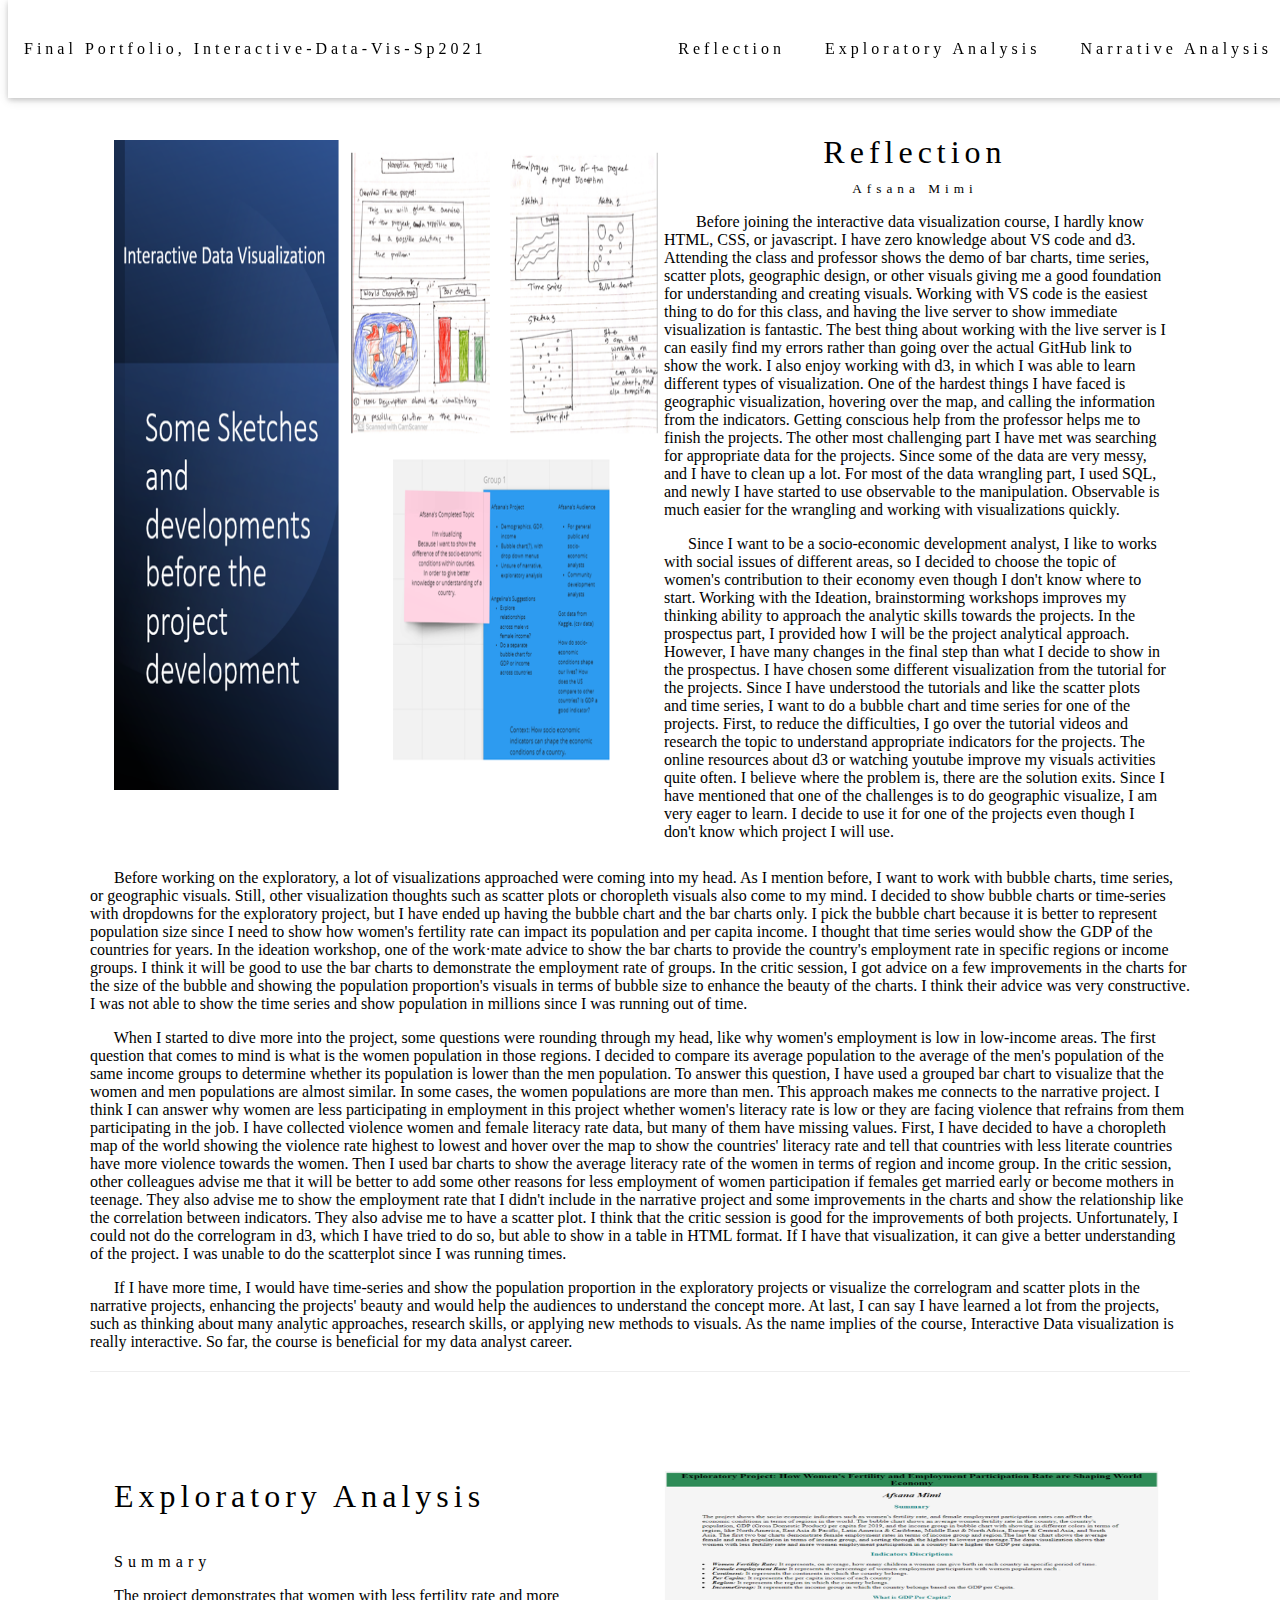
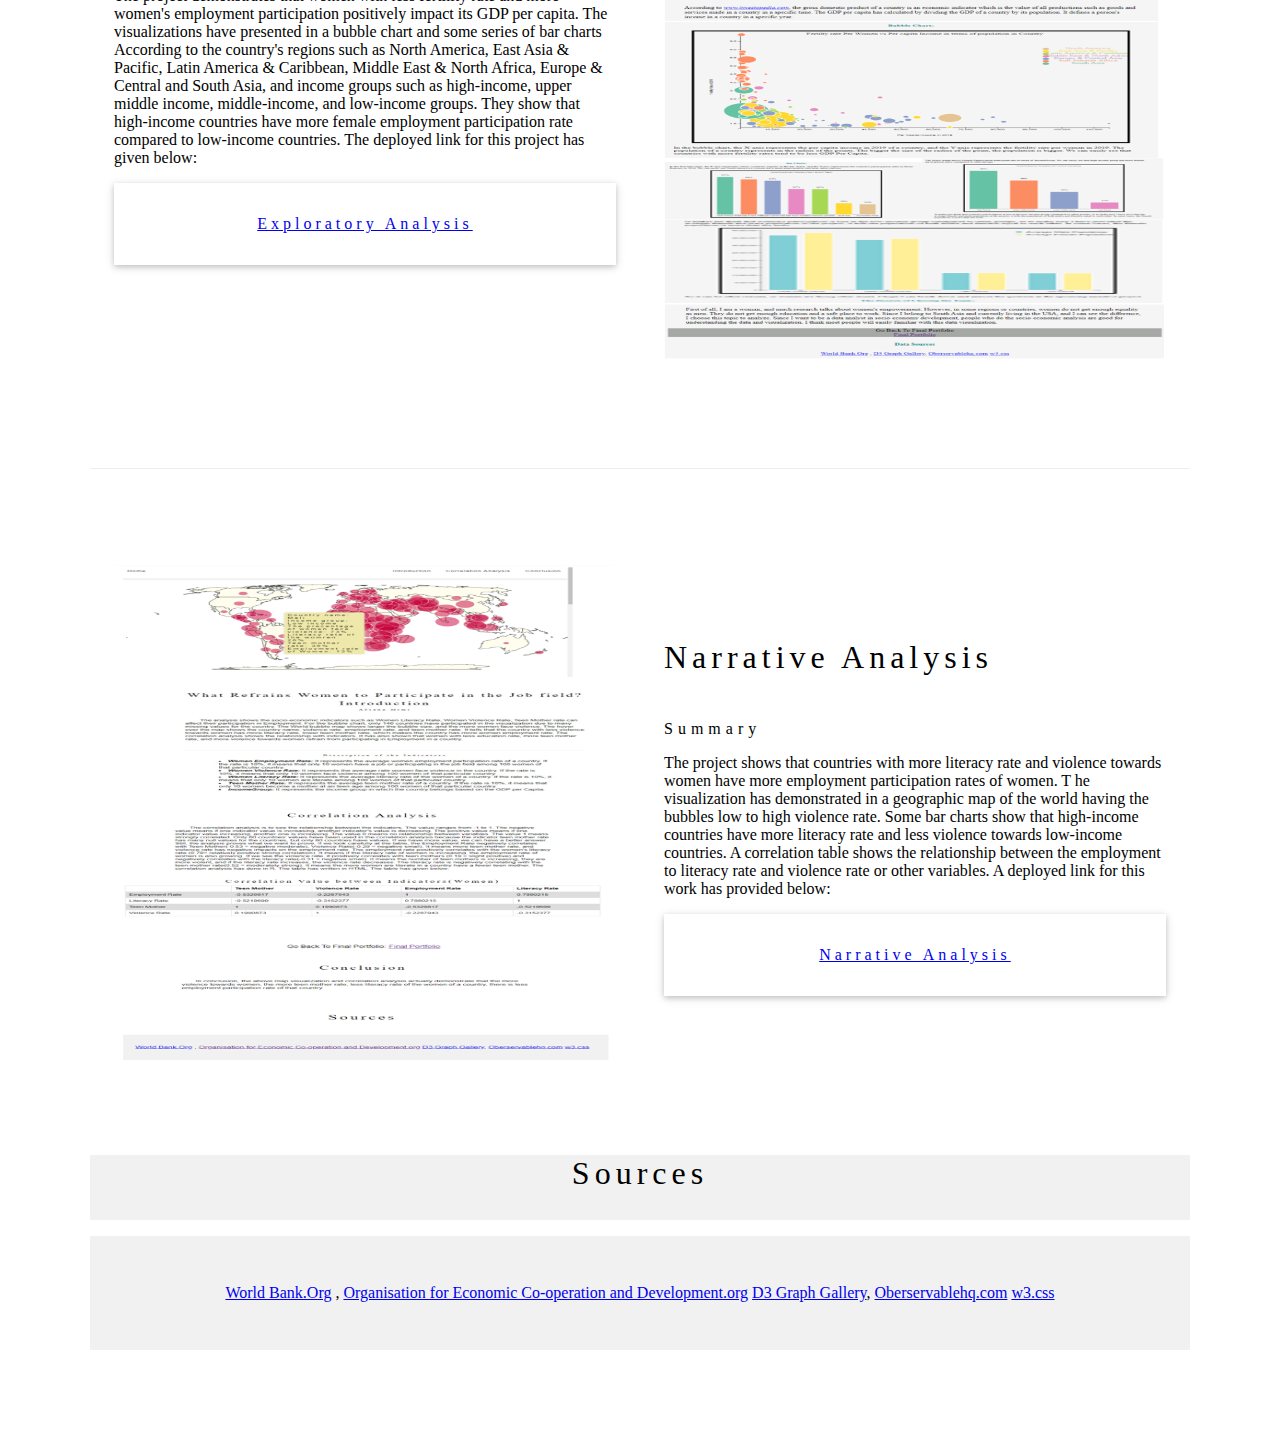
<file: Final_Portfolio/index.html>
<!DOCTYPE html>
<html>
<title>Final Project</title>
<meta charset="UTF-8">
<meta name="viewport" content="width=device-width, initial-scale=1">
<link rel="stylesheet" href="./style.css">
<style>
    body {
        font-family: "Times New Roman", Georgia, Serif;
        size: 50px;
    }

    h1,
    h2,
    h3,
    h4,
    h5,
    h6 {
        font-family: "Playfair Display";
        letter-spacing: 5px;
    }
</style>

<body>

    <!-- Navbar (sit on top) -->
    <div class="viz-top">
        <div class="viz-bar viz-white padding-2 viz-card" style="letter-spacing:4px;">
            <a href="#home" class="viz-bar-item viz-button"> Final Portfolio, Interactive-Data-Vis-Sp2021 </a>
            <!-- Right-sided navbar links. Hide them on small screens -->
            <div class="viz-right viz-hide-small">
                <a href="#final" class="viz-bar-item viz-button">Reflection</a>
                <a href="#exploratory" class="viz-bar-item viz-button">Exploratory Analysis</a>
                <a href="#narrative" class="viz-bar-item viz-button">Narrative Analysis</a>
            </div>
        </div>
    </div>

    <!--Header-->
    <header class="viz-display-container viz-content viz-wide" style="max-width:1600px;min-width:500px" id="home">
        <!-- <img class="viz-image" src="/vizimages/hamburger.jpg" alt="Final" width="1600" height="800"> -->
        <div class="viz-display-bottomleft padding-large viz-opacity">
        </div>
    </header>

    <!-- Page content -->
    <div class="viz-content" style="max-width:1100px">

        <!-- final Section -->
        <div class="viz-row padding-4" id="final">

            <p></p> 
            <p></p>
           <p>    <p> <p> <p>

            <p>
            <div class="viz-col m6 padding-large viz-hide-small">
                <p>

                    <p>
                <img src="./image/Final_Image_AM.PNG" class="viz-round viz-image viz-opacity-min" alt="Final"
                    width="550" height="650">
                </p>
                </p>
            </div>
        </p>
    </p>   </p> </p>

            <div class="viz-col m6 padding-large">
                <h1 class="viz-center">Reflection</h1>
                <h5 class="viz-center">Afsana Mimi</h5>
                <p class="viz-large"> 
                    &nbsp &nbsp &nbsp &nbsp  Before joining the interactive data visualization course, I hardly know HTML, CSS, or javascript. I have zero knowledge about VS code and d3. Attending the class and professor shows the demo of bar charts, time series, scatter plots,  geographic design, or other visuals giving me a good foundation for understanding and creating visuals. Working with VS code is the easiest thing to do for this class, and having the live server to show immediate visualization is fantastic. The best thing about working with the live server is I can easily find my errors rather than going over the actual GitHub link to show the work. I also enjoy working with d3, in which I was able to learn different types of visualization. One of the hardest things I have faced is geographic visualization, hovering over the map, and calling the information from the indicators. Getting conscious help from the professor helps me to finish the projects. The other most challenging part I have met was searching for appropriate data for the projects. Since some of the data are very messy, and I have to clean up a lot. For most of the data wrangling part, I used SQL, and newly I have started to use observable to the manipulation. Observable is much easier for the wrangling and working with visualizations quickly.  

                    <p> &nbsp &nbsp &nbsp Since I want to be a socio-economic development analyst, I like to works with social issues of different areas, so I decided to choose the topic of women's contribution to their economy even though I don't know where to start. 
                        Working with the Ideation, brainstorming workshops improves my thinking ability to approach the analytic skills towards the projects. In the prospectus part, I provided how I will be the project analytical approach. 
                        However, I have many changes in the final step than what I decide to show in the prospectus. I have chosen some different visualization from the tutorial for the projects. Since I have understood the tutorials and like the scatter plots  
                        
            and time series, I want to do a bubble chart and time series for one of the projects. First, to reduce the difficulties, I go over the tutorial videos and research the topic to understand appropriate indicators for the projects. The online resources about d3 or watching youtube improve my visuals activities quite often.
            I believe where the problem is, there are the solution exits. 
           Since I have mentioned that one of the challenges is to do geographic visualize,
           
           I am very eager to learn. I decide to use it for one of the projects even though I don't know which project I will use.
                        </p>
            </div>
            <p> &nbsp &nbsp &nbsp Before working on the exploratory, a lot of visualizations approached were coming into my head. As I mention before, I want to work with bubble charts, time series, or geographic visuals. Still, 
                other visualization thoughts such as scatter plots or choropleth visuals also come to my mind. I decided to show bubble charts or time-series with dropdowns for the exploratory project, but I have ended up having the bubble chart and the bar charts only. I pick the bubble chart because it is better to represent population size since I need to show how women's fertility rate can impact its population and per capita income. I thought that time series would show the GDP of the countries for years. In the ideation workshop, one of the work·mate advice to show the bar charts to provide the country's employment rate in specific regions or income groups. I think it will be good to use the bar charts to demonstrate the employment rate of groups. 
                In the critic session, I got advice on a few improvements in the charts for the size of the bubble and showing the population proportion's visuals in terms of bubble size to enhance the beauty of the charts. 
                I think their advice was very constructive. I was not able to show the time series and show population in millions since I was running out of time.
            </p>
                    
              <p> &nbsp &nbsp &nbsp When I started to dive more into the project, some questions were rounding through my head, like why women's employment is low in low-income areas. The first question that comes to mind is what is the women population in those regions. I decided to compare its average population to the average of the men's population of the same income groups to determine whether its population is lower than the men population. To answer this question, I have used a grouped bar chart to visualize that the women and men populations are almost similar. In some cases, the women populations are more than men. This approach makes me connects to the narrative project. I think I can answer why women are less participating in employment in this project whether women's literacy rate is low or they are facing violence that refrains from them participating in the job. I have collected violence women and female literacy rate data, but many of them have missing values. First, I have decided to have a choropleth map of the world showing the violence rate highest to lowest and hover over the map to show the countries' literacy rate and tell that countries with less literate countries have more violence towards the women. Then I used bar charts to show the average literacy rate of the women in terms of region and income group. In the critic session, other colleagues advise me that it will be better to add some other reasons for less employment of women participation if females get married early or become mothers in teenage. They also advise me to show the employment rate that I didn't include in the narrative project and some improvements in the charts and show the relationship like the correlation between indicators. They also advise me to have a scatter plot. I think that the critic session is good for the improvements of both projects. Unfortunately, I could not do the correlogram in d3, which I have tried to do so, but able to show in a table in HTML format. If I have that visualization, it can give a better understanding of the project. I was unable to do the scatterplot since I was running times.</p>
                   <p> &nbsp &nbsp &nbsp If I have more time, I would have time-series and show the population proportion in the exploratory projects or visualize the correlogram and scatter plots in the narrative projects, enhancing the projects' beauty and would help the audiences to understand the concept more. At last, I can say I have learned a lot from the projects, such as thinking about many analytic approaches, research skills, or applying new methods to visuals. As the name implies of the course, Interactive Data visualization is really interactive. So far, the course is beneficial for my data analyst career.</p>
                   

        <hr>

        <!-- exploratory Section -->
        <div class="viz-row padding-4" id="exploratory">
            
            <div class="viz-col l6 padding-large">
                
                <h1> Exploratory Analysis</h1><br>

                <h4>Summary</h4>
                <P>The project demonstrates that women with less fertility rate and more women's employment participation positively impact its GDP per capita. 
                    The visualizations have presented in a bubble chart and some series of bar charts According to the country's regions such as North America,
                     East Asia & Pacific, Latin America & Caribbean, Middle East & North Africa, Europe & Central and South Asia, and income groups such as high-income, 
                     upper middle income, middle-income, and low-income groups. 
                    They show that high-income countries have more female employment participation rate compared to low-income countries.
                    The deployed link for this project has given below:</P>
                <!-- <h4>Education</h4>
                <p class="text-grey">discription</p><br>

                <h4>Employment</h4>
                <p class="text-grey"> disciption</p><br> -->
<div class="viz-bar viz-white padding-2 viz-card viz-center" style="letter-spacing:4px;">
              <a href="https://afsana25.github.io/Interactive-Data-Vis-Sp2021/Project1_Exploratory_Analysis/index.html" title="Exploratory Analysis" target="_blank"
            class="hover-text-green">Exploratory Analysis</a>
</div>
        
                
            </div>

            <div class="viz-col l6 padding-large">
                <img src="./image/Exploratory.PNG" class="viz-round viz-image viz-opacity-max" alt="exploratory"
                width="500" height="500">
            </div>
        </div>

        <hr>



        <!-- Page content -->
        <div class="viz-content" style="max-width:1100px">
        
            <!-- final Section -->
            <div class="viz-row padding-4" id="final">
                <div class="viz-col m6 padding-large viz-hide-small">
                    <img src="./image/Narrative.PNG" class="viz-round viz-image viz-opacity-max" alt="Narrative visualizations"
                        width="500" height="500">
                </div>
        
                <div class="viz-col m6 padding-large">
                    <div class="viz-container padding-4" id="narrative">
                        <h1>Narrative Analysis</h1><br>
                        <p></p>
                        <!-- <p class="text-blue-grey viz-large"><b>Summary</b></p> -->
                        <h4>Summary </h4>
                        <p>The project shows that countries with more literacy rate and violence towards women have  more employment participation rates of women. T
                            he visualization has demonstrated in a geographic map of the world having the bubbles low to high violence rate.  Some bar charts show that 
                            high-income countries have more literacy rate and less violence towards low-income countries. A correlation table shows the relationship 
                            between the employment to literacy rate and violence rate or other variables. A deployed link for this work has provided below:
                        </p>

                        <div class="viz-bar viz-white padding-2 viz-card viz-center" style="letter-spacing:4px;">
                            <a href="https://afsana25.github.io/Interactive-Data-Vis-Sp2021/Project2_Narrative_Analysis/index.html"
                                title="Narrative Analysis" target="_blank" class="hover-text-green">Narrative Analysis</a> </div>
                    
                    </div>
                    
                    </div>
                </div>
            </div>
        <!-- narrative Section -->
       

    <!-- Footer -->


    <footer class="viz-center viz-light-grey">
       <div> <h1 class="viz-center">Sources </h1><br> </div>
    </footer>

    <p>
    <footer>

        <div class=" viz-center viz-light-grey padding-2" >
            <blockquote>
         <a href="https://databank.worldbank.org/home.aspx" target="_blank" class="hover-text-green"> World
            Bank.Org</a> , 
            <a href="https://data.oecd.org/" target="_blank"  class="hover-text-green" > Organisation for Economic Co-operation and Development.org</a>
               <a href="https://www.d3-graph-gallery.com/" target="_blank" class="hover-text-green">D3 Graph Gallery</a>, 

               <a href="https://observablehq.com/@d3" target="_blank " class="hover-text-green">Oberservablehq.com</a>
        <a href="https://www.w3schools.com/w3css/default.asp" title="W3.CSS" target="_blank"
                class="hover-text-green">w3.css</a>
            </blockquote>

</div>
</footer>
</p>

</body>

</html>
</file>
<file: Final_Portfolio/style.css>
html{box-sizing:border-box}*,*:before,*:after{box-sizing:inherit}



h1,h2,h3,h4,h5,h6{font-family:"Segoe UI",Arial,sans-serif;font-weight:400;margin:10px 0}.viz-wide{letter-spacing:4px}
hr{border:0;border-top:1px solid #eee;margin:20px 0}


.viz-btn,.viz-button{border:none;display:inline-block;padding:8px 16px;vertical-align:middle;overflow:hidden;text-decoration:none;color:inherit;background-color:inherit;text-align:center;cursor:pointer;white-space:nowrap}


.viz-container:after,.viz-container:before,.viz-panel:after,.viz-panel:before,.viz-row:after,.viz-row:before,.viz-row-padding:after,.viz-row-padding:before,

 .viz-cell-row:before,.viz-cell-row:after,.viz-clear:after,.viz-clear:before,.viz-bar:before,.viz-bar:after{content:"";display:table;clear:both}
.viz-col,.viz-half,.viz-third,.viz-twothird,.viz-threequarter,.viz-quarter{float:left;width:100%}


 @media (min-width:601px){.viz-col.m1{width:8.33333%}.viz-col.m2{width:16.66666%}.viz-col.m3,.viz-quarter{width:24.99999%}.viz-col.m4,.viz-third{width:33.33333%}
.viz-col.m5{width:41.66666%}.viz-col.m6,.viz-half{width:49.99999%}.viz-col.m7{width:58.33333%}.viz-col.m8,.viz-twothird{width:66.66666%}
.viz-col.m9,.viz-threequarter{width:74.99999%}.viz-col.m10{width:83.33333%}.viz-col.m11{width:91.66666%}.viz-col.m12{width:99.99999%}}


@media (min-width:993px){.viz-col.l1{width:8.33333%}.viz-col.l2{width:16.66666%}.viz-col.l3{width:24.99999%}.viz-col.l4{width:33.33333%}
.viz-col.l5{width:41.66666%}.viz-col.l6{width:49.99999%}.viz-col.l7{width:58.33333%}.viz-col.l8{width:66.66666%}
.viz-col.l9{width:74.99999%}.viz-col.l10{width:83.33333%}.viz-col.l11{width:91.66666%}.viz-col.l12{width:99.99999%}}
.viz-rest{overflow:hidden}.viz-stretch{margin-left:-16px;margin-right:-16px}
.viz-content,.viz-auto{margin-left:auto;margin-right:auto}.viz-content{max-width:980px}.viz-auto{max-width:1140px}
.viz-cell-row{display:table;width:100%}.viz-cell{display:table-cell}
.viz-cell-top{vertical-align:top}.viz-cell-middle{vertical-align:middle}.viz-cell-bottom{vertical-align:bottom}
.viz-hide{display:none!important}.viz-show-block,.viz-show{display:block!important}.viz-show-inline-block{display:inline-block!important} 

@media (max-width:992px){.viz-sidebar.viz-collapse{display:none}.viz-main{margin-left:0!important;margin-right:0!important}.viz-auto{max-width:100%}}
.viz-top,.viz-bottom{position:fixed;width:100%;
    color: black; z-index:1,
}.viz-top{top:0}.viz-bottom{bottom:0}

.viz-card{box-shadow:0 2px 5px 0 rgba(0,0,0,0.16),0 2px 10px 0 rgba(0,0,0,0.12)}
.viz-overlay{position:fixed;display:none;width:100%;height:100%;top:0;left:0;right:0;bottom:0;background-color:rgba(0,0,0,0.5);z-index:2}


.viz-display-topleft{position:absolute;left:0;top:0}.viz-display-topright{position:absolute;right:0;top:0}


.viz-left-align{text-align:left!important}.viz-right-align{text-align:right!important}.viz-justify{text-align:justify!important}.viz-center{text-align:center!important}





.viz-margin{margin:16px!important}.viz-margin-top{margin-top:16px!important}.viz-margin-bottom{margin-bottom:16px!important}
.viz-margin-left{margin-left:16px!important}.viz-margin-right{margin-right:16px!important}
.padding-small{padding:4px 8px!important}
.viz-padding{padding:8px 16px!important; box-shadow: grey;}
.padding-large{padding:12px 24px!important}


 .padding-0{padding-top:16px!important;padding-bottom:16px!important}
.padding-1{padding-top:24px!important;padding-bottom:24px!important}  *


.padding-2{padding-top:32px!important;padding-bottom:32px!important}
/* .padding-3{padding-top:48px!important;padding-bottom:48px!important} */
.padding-4{padding-top:64px!important;padding-bottom:64px!important}  


/* .padding-top-1{padding-top:64px!important}.padding-top-2{padding-top:48px!important}
.padding-top-0{padding-top:32px!important}.padding-top-3{padding-top:24px!important} */


.viz-left{float:left!important}.viz-right{float:right!important} 
.viz-button:hover{color:#000!important;background-color:#ccc!important}
.viz-transparent,.hover-none:hover{background-color:transparent!important}
.hover-none:hover{box-shadow:none!important} 





/* Colors */

.viz-brown,.hover-brown:hover{color:#fff!important;background-color:#795548!important}


.viz-white,.hover-white:hover{color:#000!important;background-color:#fff!important}
.viz-black,.hover-black:hover{color:#fff!important;background-color:#000!important} 


.viz-grey,.hover-grey:hover,.viz-gray,.hover-gray:hover{color:#000!important;background-color:#9e9e9e!important}
.viz-light-grey,.hover-light-grey:hover,.viz-light-gray,.hover-light-gray:hover{color:#000!important;background-color:#f1f1f1!important}

.viz-dark-grey,.hover-dark-grey:hover,.viz-dark-gray,.hover-dark-gray:hover{color:#fff!important;background-color:#616161!important}



.text-green,.hover-text-green:hover{color:#4CAF50!important}
</file>
